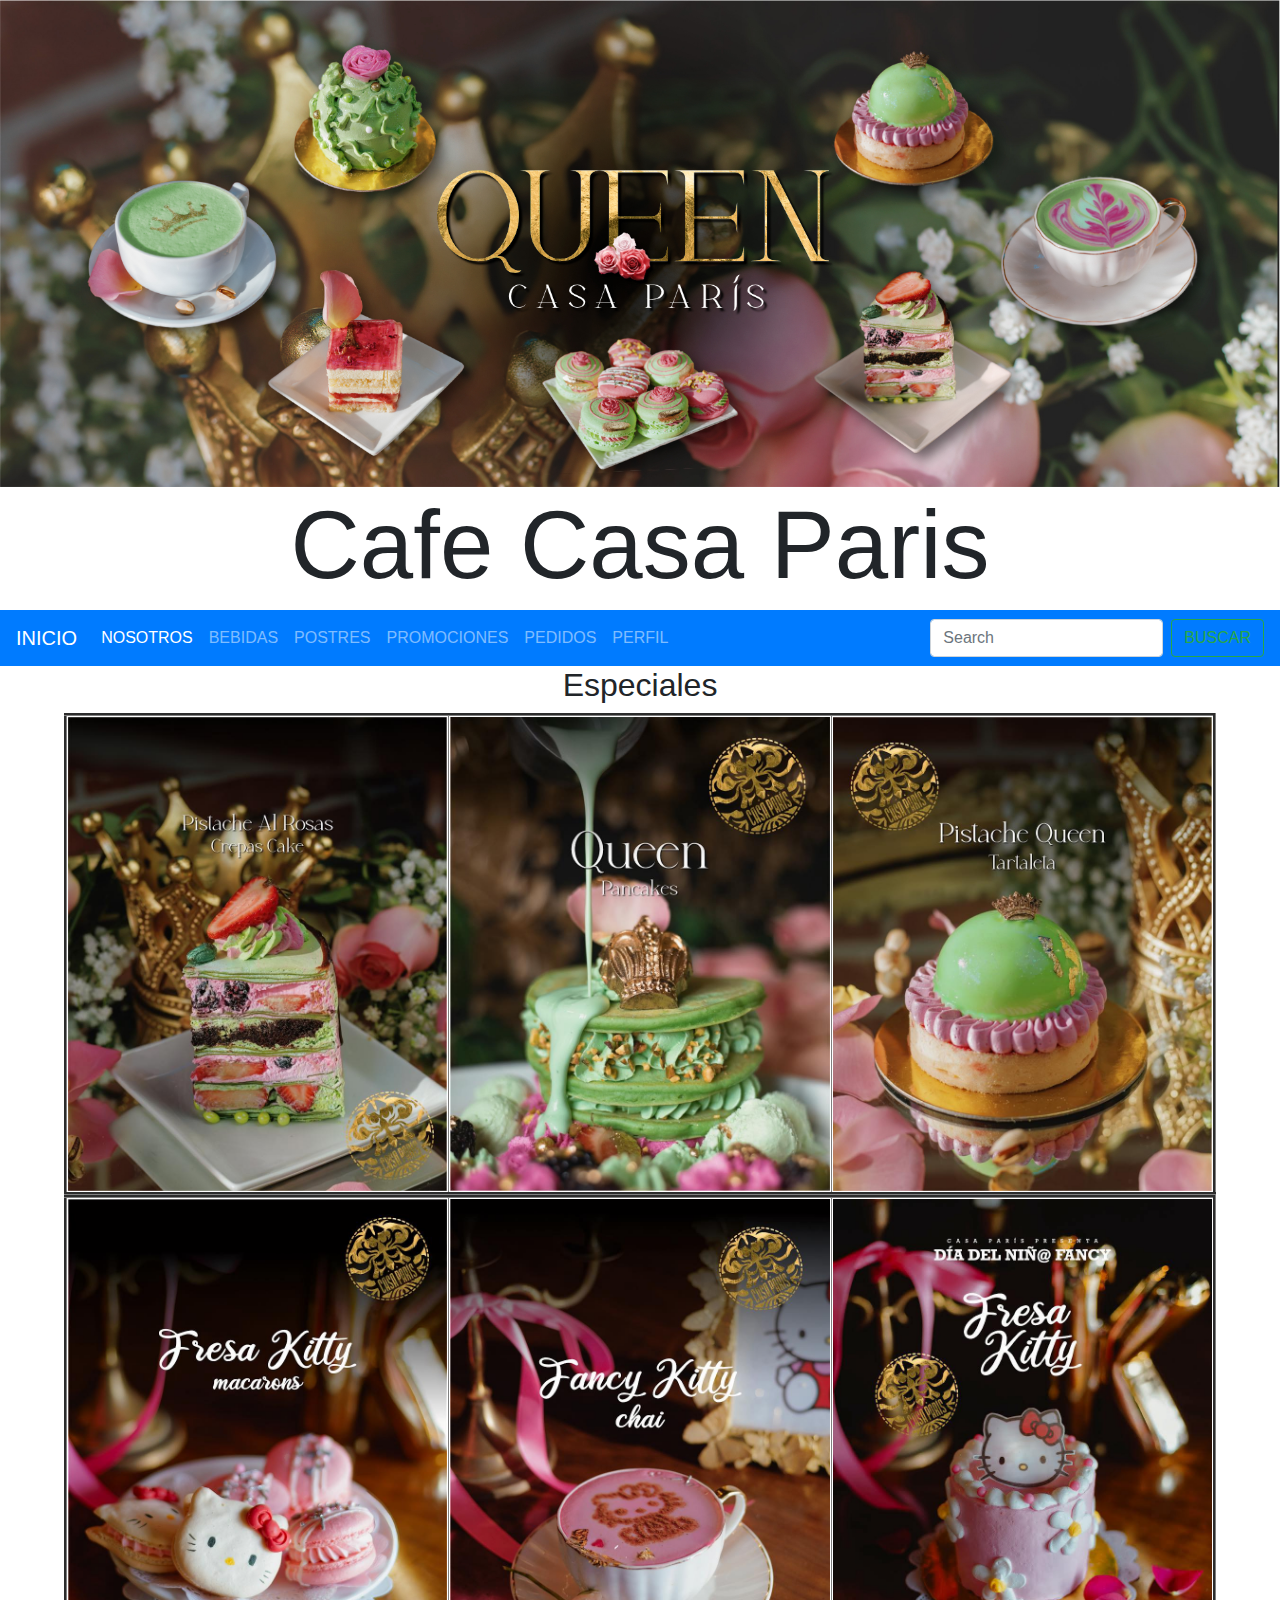
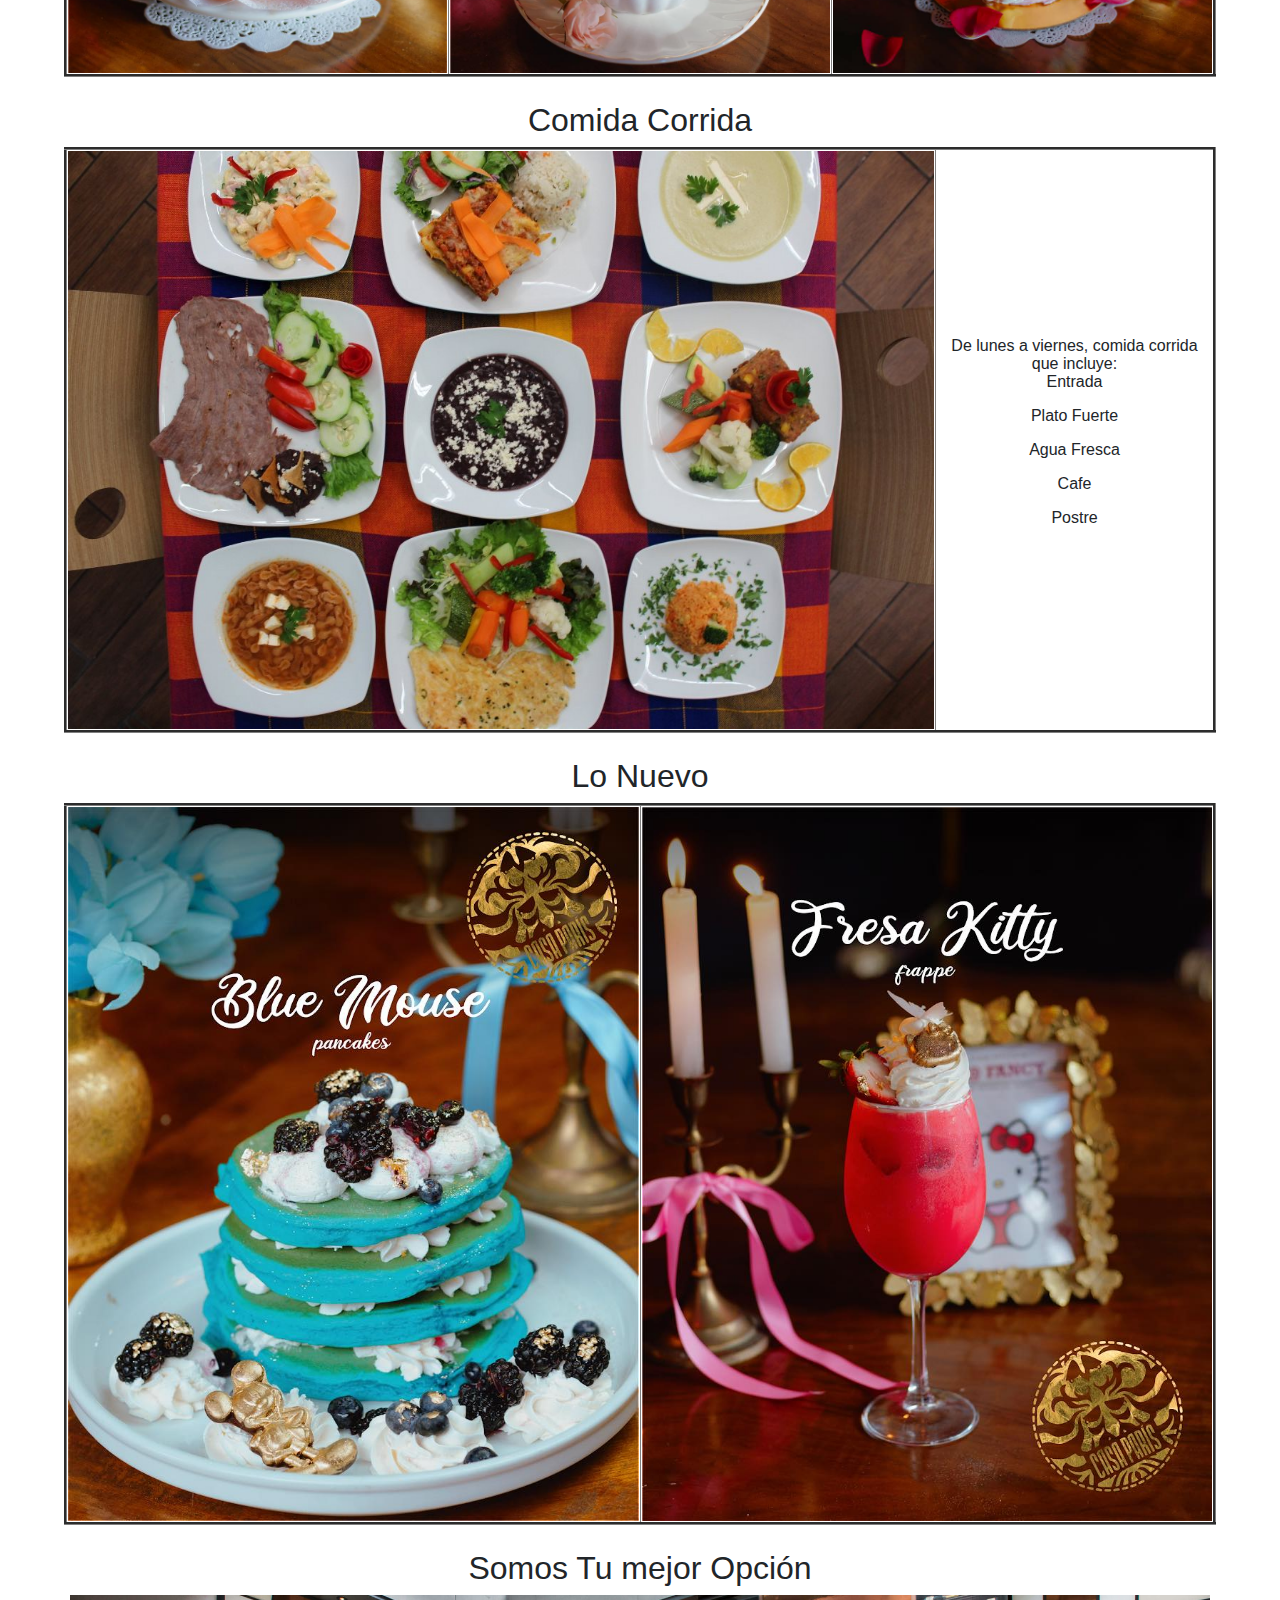
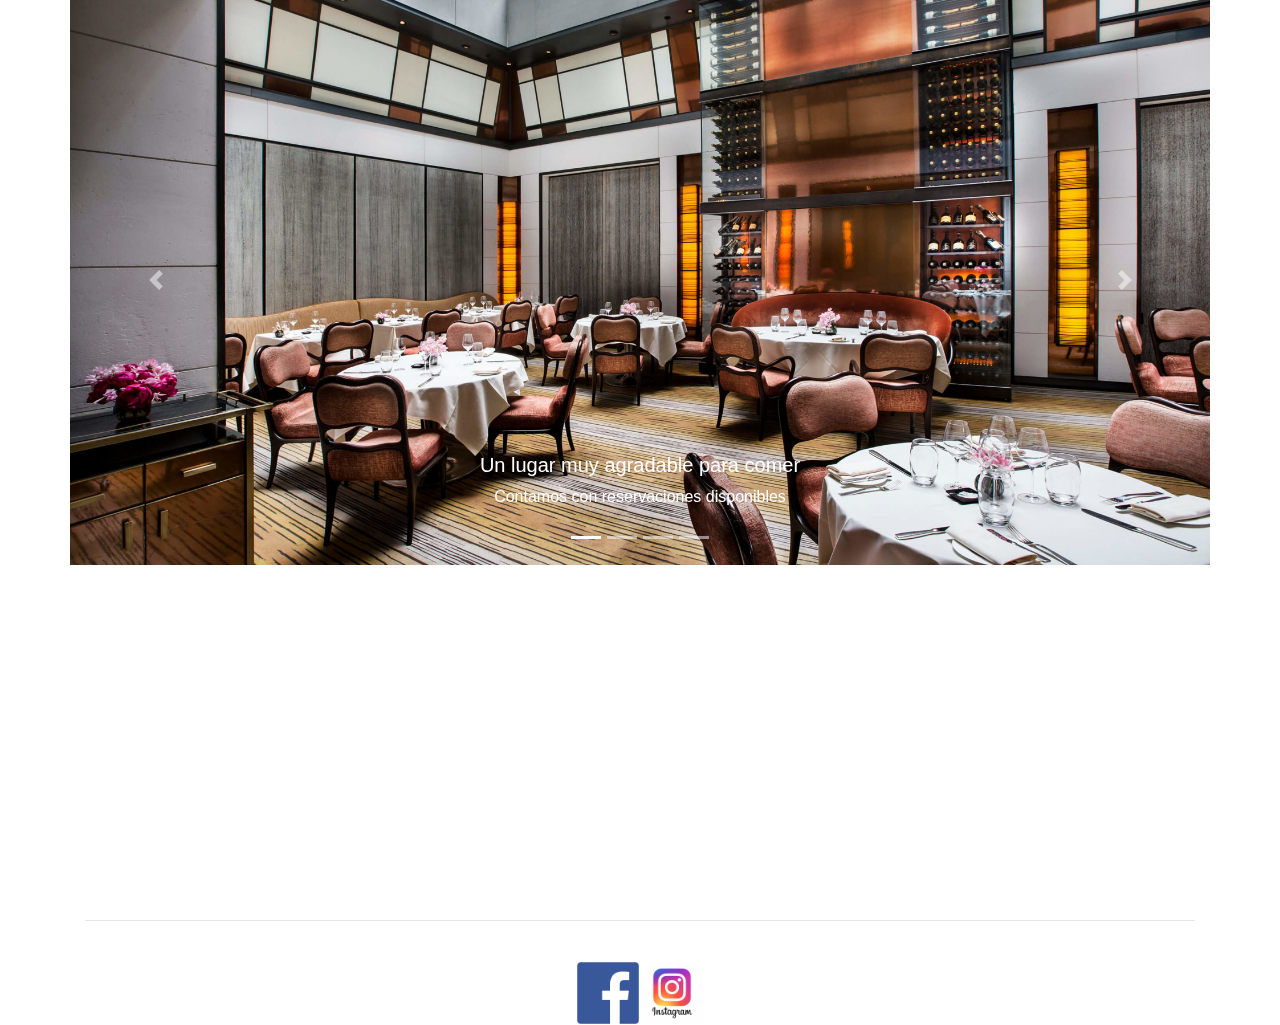
<file: index.html>
<html>
    <head>
        <title>PAGINA PRINCIPAL</title>
        <meta charset="UTF-8">
        <link rel="stylesheet" href="https://stackpath.bootstrapcdn.com/bootstrap/4.4.1/css/bootstrap.min.css" 
        integrity="sha384-Vkoo8x4CGsO3+Hhxv8T/Q5PaXtkKtu6ug5TOeNV6gBiFeWPGFN9MuhOf23Q9Ifjh" crossorigin="anonymous">
    </head>
    <body bgcolor="#f6ddcc" link="#000000" vlink="#000000" face="arial">
    <img src="imagenes/inicioportada.jpg" width="100%" aling="middle">
    <font size="100">
        <h1 align="center" style="font-size:200%">Cafe Casa Paris</h1>
      </font>
        <nav class="navbar navbar-expand-lg navbar-dark bg-primary">
            <a class="navbar-brand" href="index.html">INICIO</a>
            <button class="navbar-toggler" type="button" data-toggle="collapse" data-target="#navbarTogglerDemo02" aria-controls="navbarTogglerDemo02" aria-expanded="false" aria-label="Toggle navigation">
              <span class="navbar-toggler-icon"></span>
            </button>
          
            <div class="collapse navbar-collapse" id="navbarTogglerDemo02">
              <ul class="navbar-nav mr-auto mt-2 mt-lg-0">
                <li class="nav-item active">
                  <a class="nav-link" href="nosotros.html">NOSOTROS<span class="sr-only">(current)</span></a>
                </li>
                <li class="nav-item">
                  <a class="nav-link" href="bebidas.html">BEBIDAS</a>
                </li>
                <li class="nav-item">
                  <a class="nav-link" href="postres.html">POSTRES</a>
                </li>
                <li class="nav-item">
                    <a class="nav-link" href="promociones.html">PROMOCIONES</a>
                  </li>
                  <li class="nav-item">
                    <a class="nav-link" href="pedidos.html">PEDIDOS</a>
                  </li>
                  <li class="nav-item">
                    <a class="nav-link" href="perfil.html">PERFIL</a>
                  </li>
              </ul>
              <form class="form-inline my-2 my-lg-0">
                <input class="form-control mr-sm-2" type="search" placeholder="Search">
                <button class="btn btn-outline-success my-2 my-sm-0" type="submit">BUSCAR</button>
              </form>
            </div>
          </nav>
          <div class="contenedor">
            <header>

            </header>

            <main>
                <h2 align="center">
                    <font size="6">Especiales</h2></font>
                <table width=90% align=center border=3>
                        <tr align="center">
                            <td> <img src="imagenes/especiales1.jpg" width="100%"></td> 
                            <td> <img src="imagenes/especiales2.jpg"width="100%"></td>  
                            <td> <img src="imagenes/especiales3.jpg" width="100%"></td>
                        </table>
                    <table width=90% align=center border=3>
                            <tr align="center">
                                <td> <img src="imagenes/favoritosdelfin1.jpg" width="100%"></td> 
                                <td> <img src="imagenes/favoritosdelfin2.jpg"width="100%"></td>  
                                <td> <img src="imagenes/favoritosdelfin3.jpg" width="100%"></td>
                            </table>
                            <br>
                  <h2 align="center">Comida Corrida</h2>
                  <table width=90% align=center border=3>
                          <tr align="center">
                              <td><img src="imagenes/elgran.jpeg" width="100%"></td>
                              <td>De lunes a viernes, comida corrida que incluye:
                                      <P>Entrada</P>
                                      <P>Plato Fuerte</P>
                                      <P>Agua Fresca</P>
                                      <P>Cafe</P>
                                      <P>Postre</P>
                              </td>
                          </tr>
                   </table>
                   <br>
                   <h2 align="center">
                      <font size="6">Lo Nuevo</h2></font>
                  <table width=90% align=center border=3>
                          <tr align="center">
                              <td> <img src="imagenes/lonuevo2.jpg"width="100%"></td>  
                              <td> <img src="imagenes/lonuevo4.jpg" width="100%"></td>
                          </table>       
        </table><br>
                
                <h2 align="center">Somos Tu mejor Opci&oacute;n</h2>
                                 <div class="container">
                                    <div class="row">
                                    <div id="carouselExampleCaptions" class="carousel slide" data-ride="carousel">
                                    <ol class="carousel-indicators">
                                      <li data-target="#carouselExampleCaptions" data-slide-to="0" class="active"></li>
                                      <li data-target="#carouselExampleCaptions" data-slide-to="1"></li>
                                      <li data-target="#carouselExampleCaptions" data-slide-to="2"></li>
                                      <li data-target="#carouselExampleCaptions" data-slide-to="3"></li>
                                    </ol>
                                    <div class="carousel-inner">
                                      <div class="carousel-item active">
                                        <img src="imagenes/rueda.jpeg" class="d-block w-100" alt="...">
                                        <div class="carousel-caption d-none d-md-block">
                                          <h5>Un lugar muy agradable para comer</h5>
                                          <p>Contamos con reservaciones disponibles</p>
                                        </div>
                                      </div>
                                    
                                    <div class="carousel-item">
                                      <img src="imagenes/rueda4.jpeg" class="d-block w-100" alt="...">
                                      <div class="carousel-caption d-none d-md-block">
                                        <h5>Lo mejor en calidad y sabor</h5>
                                      </div>
                                    </div>
                                    <div class="carousel-item">
                                      <img src="imagenes/rueda8.jpeg" class="d-block w-100" alt="...">
                                      <div class="carousel-caption d-none d-md-block">
                                        <h5>Frappuccino Ristretto</h5>
                                        <p>
                                          <li> MD $65</li>
                                          <li>GD $70</li>
                                        </p>
                                      </div>
                                    </div>
                                    <div class="carousel-item">
                                      <img src="imagenes/rueda9.jpeg" class="d-block w-100" alt="...">
                                      <div class="carousel-caption d-none d-md-block">
                                        <h5>JUGOS NATURALES</h5>
                                        <p> $45</p>
                                      </div>
                                    </div>
                                    </div>
                                    <a class="carousel-control-prev" href="#carouselExampleCaptions" role="button" data-slide="prev">
                                      <span class="carousel-control-prev-icon" aria-hidden="true"></span>
                                      <span class="sr-only">Previous</span>
                                    </a>
                                    <a class="carousel-control-next" href="#carouselExampleCaptions" role="button" data-slide="next">
                                      <span class="carousel-control-next-icon" aria-hidden="true"></span>
                                      <span class="sr-only">Next</span>
                                    </a>
                                  </div>
                                  </div>
                                </center>  
                    </table>
                    <br>
                    <center>
                      <iframe width="560" height="315" src="https://www.youtube.com/embed/fguG2eYT7wg?si=iHv_X5ZSbyW3xafj" title="YouTube video player" frameborder="0" allow="accelerometer; autoplay; clipboard-write; encrypted-media; gyroscope; picture-in-picture; web-share" allowfullscreen></iframe>
                      <br><hr>
                      </main>
                    <br>
                  <table width=10% align=center border=0> 
                <tr>
                <td><a href="https://www.facebook.com/cafefinocasaparis?ref=embed_page"><img src="imagenes/facebook2.png" width="100%"></a></td>
                <td><a href="https://www.instagram.com/cafecasaparis/?utm_source=ig_embed&ig_rid=aa093fb4-70b0-421b-9b59-a746926a2479"><img src="imagenes/instagram2.png" width="100%"></a></td>
                </tr>
                </table> 
                <script src="https://code.jquery.com/jquery-3.4.1.slim.min.js" integrity="sha384-J6qa4849blE2+poT4WnyKhv5vZF5SrPo0iEjwBvKU7imGFAV0wwj1yYfoRSJoZ+n" crossorigin="anonymous"></script>
                <script src="https://cdn.jsdelivr.net/npm/popper.js@1.16.0/dist/umd/popper.min.js" integrity="sha384-Q6E9RHvbIyZFJoft+2mJbHaEWldlvI9IOYy5n3zV9zzTtmI3UksdQRVvoxMfooAo" crossorigin="anonymous"></script>
                <script src="https://stackpath.bootstrapcdn.com/bootstrap/4.4.1/js/bootstrap.min.js" integrity="sha384-wfSDF2E50Y2D1uUdj0O3uMBJnjuUD4Ih7YwaYd1iqfktj0Uod8GCExl3Og8ifwB6" crossorigin="anonymous"></script>
                </body> 
                </html>
</file>
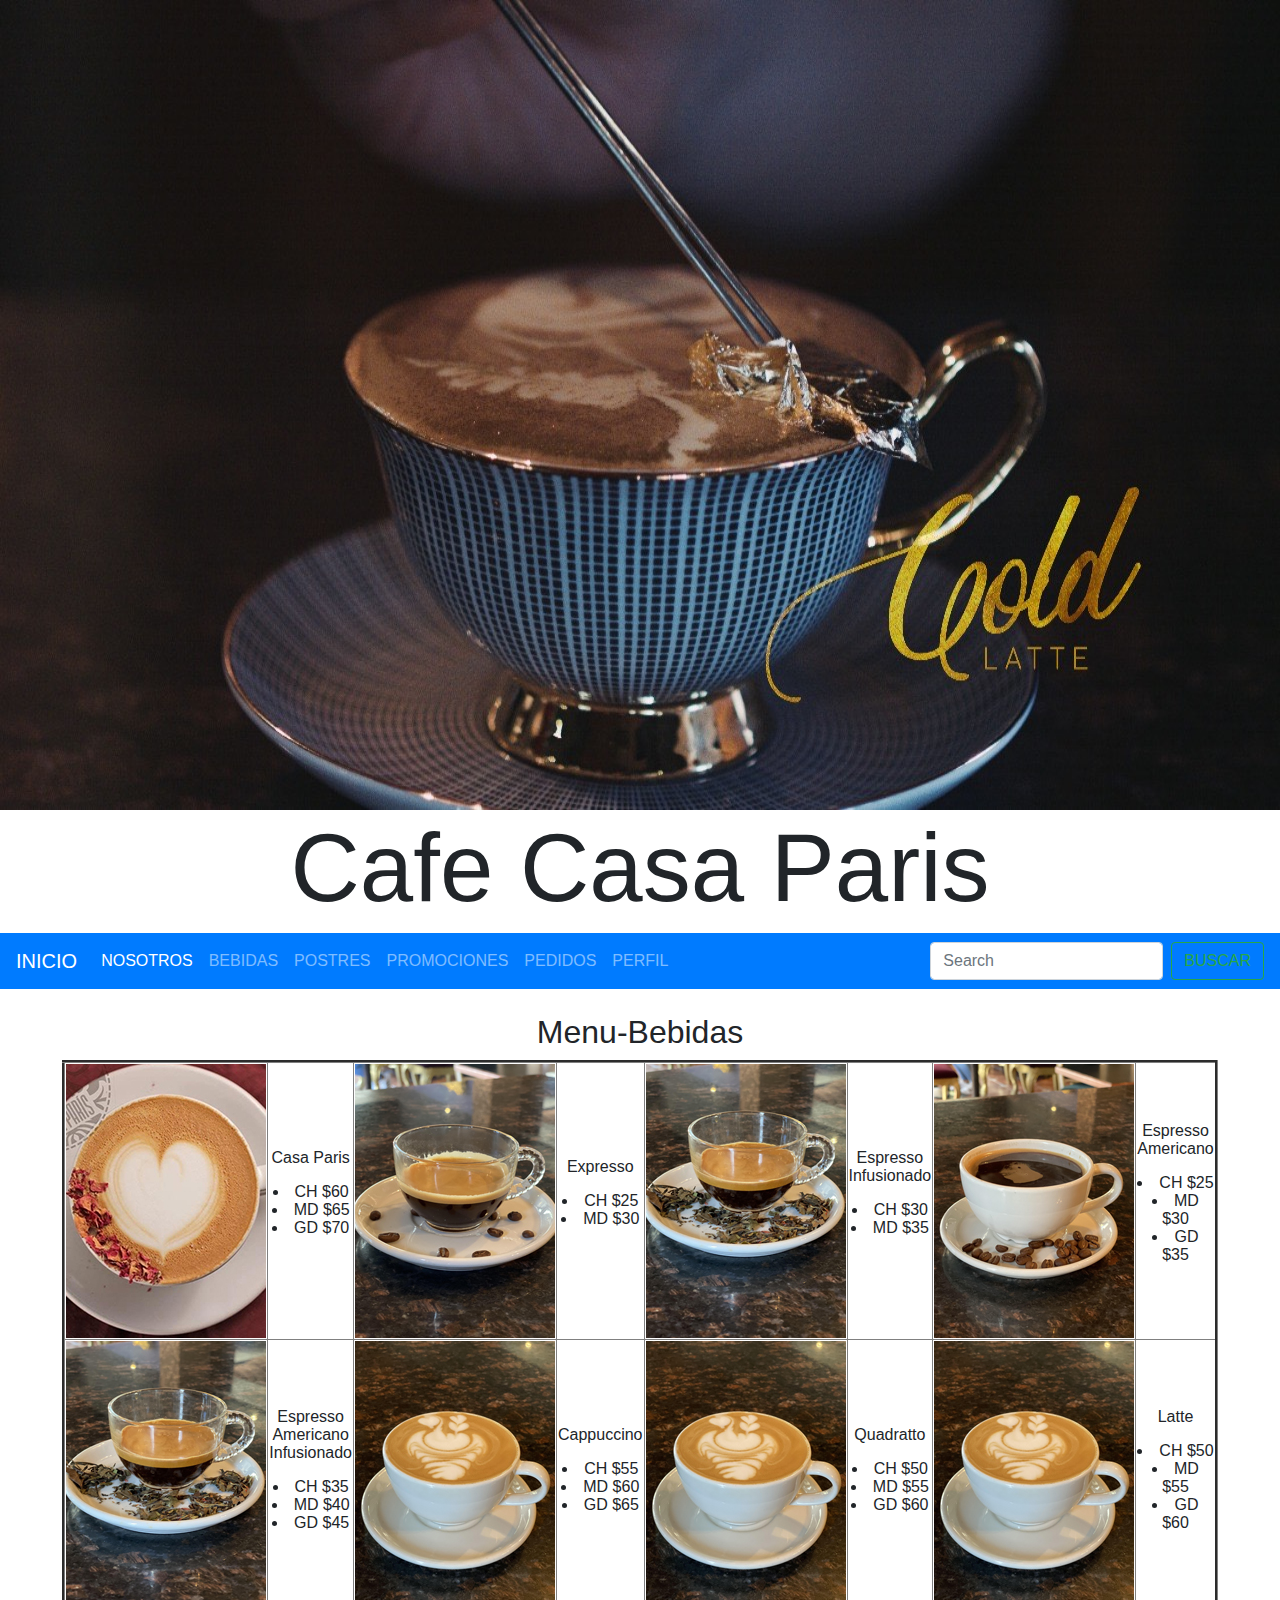
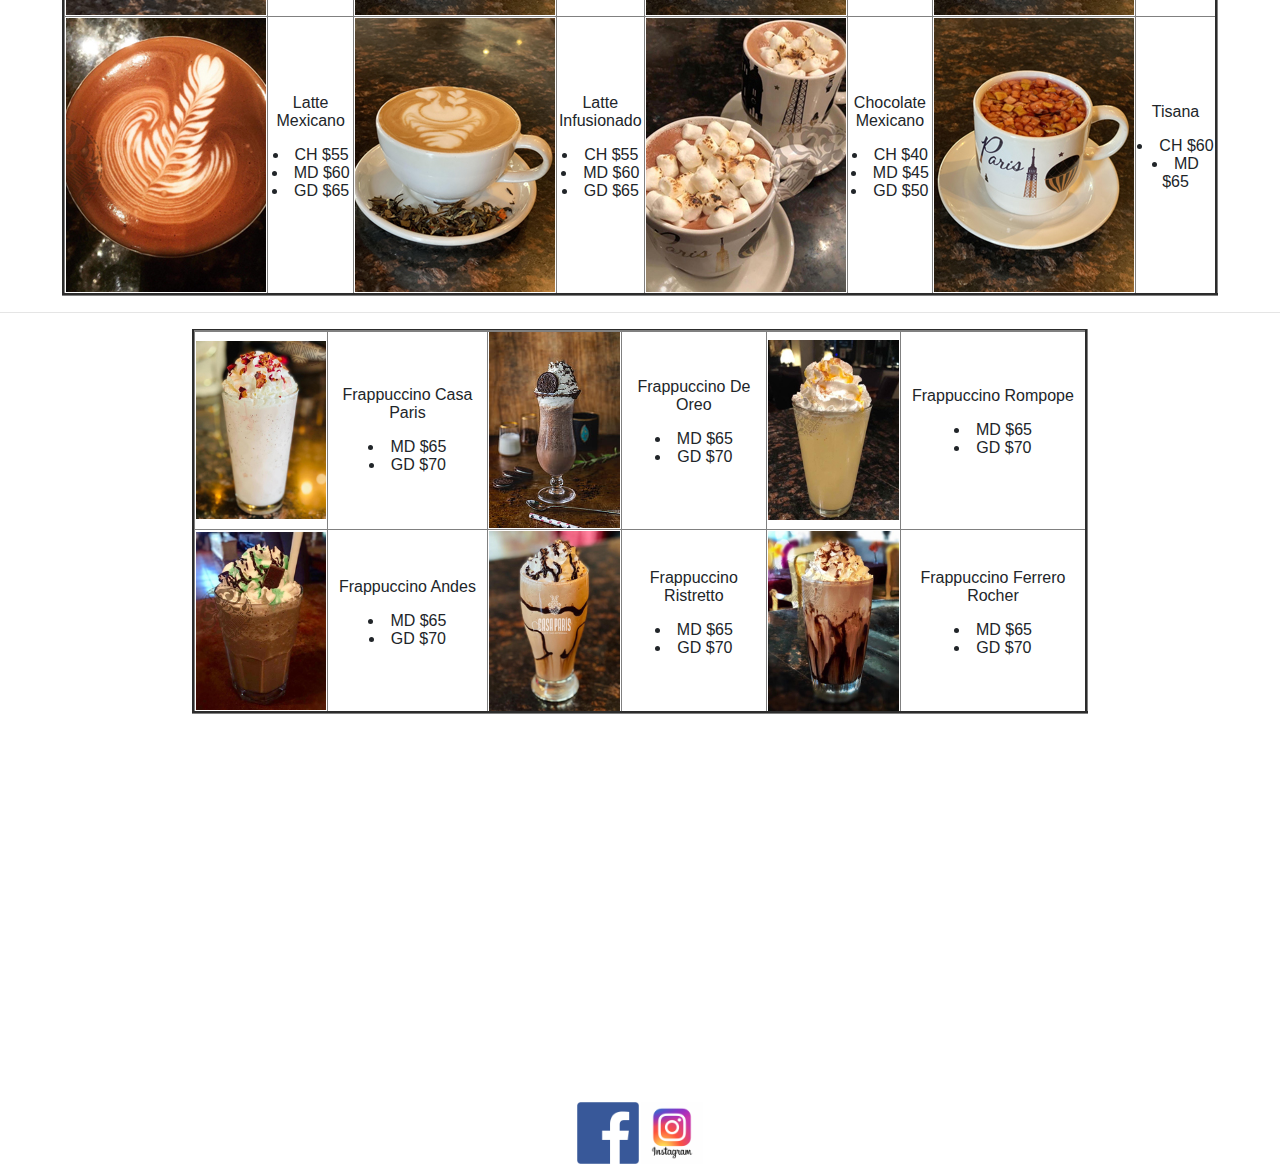
<file: bebidas.html>
<html>
    <head>
        <title>Bebidas</title>
        <meta charset=¨UTF-8¨>
        <link rel="stylesheet" href="https://stackpath.bootstrapcdn.com/bootstrap/4.4.1/css/bootstrap.min.css" 
        integrity="sha384-Vkoo8x4CGsO3+Hhxv8T/Q5PaXtkKtu6ug5TOeNV6gBiFeWPGFN9MuhOf23Q9Ifjh" crossorigin="anonymous">
    </head>
    <body bgcolor="#f6ddcc" link="#000000" vlink="#000000" face="arial">
        <img src="imagenes/portadabebidasnew2.jpg" width="100%" height="90%" aling="center">
        <font size="100">
            <h1 align="center" style="font-size:200%">Cafe Casa Paris</h1>
          </font>
        <nav class="navbar navbar-expand-lg navbar-dark bg-primary">
            <a class="navbar-brand" href="index.html">INICIO</a>
            <button class="navbar-toggler" type="button" data-toggle="collapse" data-target="#navbarTogglerDemo02" aria-controls="navbarTogglerDemo02" aria-expanded="false" aria-label="Toggle navigation">
              <span class="navbar-toggler-icon"></span>
            </button>
          
            <div class="collapse navbar-collapse" id="navbarTogglerDemo02">
              <ul class="navbar-nav mr-auto mt-2 mt-lg-0">
                <li class="nav-item active">
                  <a class="nav-link" href="nosotros.html">NOSOTROS<span class="sr-only">(current)</span></a>
                </li>
                <li class="nav-item">
                  <a class="nav-link" href="bebidas.html">BEBIDAS</a>
                </li>
                <li class="nav-item">
                  <a class="nav-link" href="postres.html">POSTRES</a>
                </li>
                <li class="nav-item">
                    <a class="nav-link" href="promociones.html">PROMOCIONES</a>
                  </li>
                  <li class="nav-item">
                    <a class="nav-link" href="pedidos.html">PEDIDOS</a>
                  </li>
                  <li class="nav-item">
                    <a class="nav-link" href="perfil.html">PERFIL</a>
                  </li>
              </ul>
              <form class="form-inline my-2 my-lg-0">
                <input class="form-control mr-sm-2" type="search" placeholder="Search">
                <button class="btn btn-outline-success my-2 my-sm-0" type="submit">BUSCAR</button>
              </form>
            </div>
          </nav>
          <br>
        <h2 align="center">Menu-Bebidas</h2>
        <table width=70% align=center border=3>

            <tr align="center">
                <td width="10%"><img src="imagenes/casaparis.jpg" ="100%"></td>
                <td > Casa Paris
                    <p>
                        <li>CH $60</li>
                        <li>MD $65</li>
                        <li>GD $70</li>                 
                    </p>
                </td>
                <td width="10%"><img src="imagenes/espresso.jpg" ="100%"></td>
                <td > Expresso
                    <p>
                        <li>CH $25</li>
                        <li>MD $30</li>          
                    </p>
                </td>
                <td  width="10%" ><img src="imagenes/espressoinfusionado.jpg" ="100%"></td>
                <td> Espresso Infusionado
                    <p>
                        <li>CH $30</li>
                        <li>MD $35</li>
                    </p>    
                </td>
                <td  width="10%"><img src="imagenes/espressoamericano (1).jpg" ="100%"></td>
            <td> Espresso Americano
                <p>
                    <li>CH $25</li>
                    <li>MD $30</li>
                    <li>GD $35</li>

                </p>
            </td>
        </tr>
        <tr align="center">

            <td  width="10%"><img src="imagenes/espressoinfusionado.jpg" ="100%"></td>
            <td> Espresso Americano Infusionado
                <p>
                    <li>CH $35</li>
                    <li>MD $40</li>
                    <li>GD $45</li>
                </p>
            </td>
            <td  width="10%"><img src="imagenes/cappuccino.jpg"="100%"></td>
            <td> Cappuccino
                <p>
                    <li>CH $55</li>
                    <li>MD $60</li>
                    <li>GD $65</li>
                </p>
            </td>
            <td width="10%"><img src="imagenes/quadratto.jpg" ="100%"></td>
            <td> Quadratto
                <p>
                    <li>CH $50</li>
                    <li>MD $55</li>
                    <li>GD $60</li>
                </p>
            </td>
            <td width="10%"><img src="imagenes/latte.jpg" ="100%"></td>
            <td> Latte
                <p>
                    <li>CH $50</li>
                    <li>MD $55</li>
                    <li>GD $60</li>
                </p>
            </td>
        </tr>
        <tr align="center">

            <td width="10%"><img src="imagenes/lattemexicano.jpg" ="100%"></td>
            <td> Latte Mexicano
                <p>
                    <li>CH $55</li>
                    <li>MD $60</li>
                    <li>GD $65</li>
                </p>
            </td>
            <td width="10%"><img src="imagenes/latteinfusionado.jpg" ="100%"></td>
            <td> Latte Infusionado
                <p>
                    <li>CH $55</li>
                    <li>MD $60</li>
                    <li>GD $65</li>
                </p>
            </td>
            <td width="10%"><img src="imagenes/chocolatemexicano.jpg" ="100%"></td>
            <td> Chocolate Mexicano
                <p>
                    <li>CH $40</li>
                    <li>MD $45</li>
                    <li>GD $50</li>
                </p>
            </td>
            <td width="10%"><img src="imagenes/tisana.jpg" ="100%"></td>
            <td> Tisana
                <p>
                    <li>CH $60</li>
                    <li>MD $65</li>
                </p>
            </td>
        </tr>
</table>
<hr>
<table width=70% align=center border=3>
    <tr>
    <tr align="center">
        <td  width="15%"><img src="imagenes/frappecasaparis.jpg" width="100%"></td>
        <td > Frappuccino Casa Paris
            <p>
                <li>MD $65</li>
                <li>GD $70</li>              
            </ul>
        </td>
        <td width="15%"><img src="imagenes/frappeoreo.jpg" width="100%"></td>
        <td> Frappuccino De Oreo
            <p>
                <li>MD $65</li>
                <li>GD $70</li>  
            </p>
        </td>
        <td width="15%"><img src="imagenes/frapperompope.jpg" width="100%"></td>
        <td> Frappuccino Rompope
            <p>
                <li>MD $65</li>
                <li>GD $70</li>  
            </p>    
        </td>
    </tr>
    <tr align="center">
        <td width="15%"><img src="imagenes/frappeandes.jpg" width="100%"></td>
    <td> Frappuccino Andes
        <p>
            <li>MD $65</li>
            <li>GD $70</li>  

        </p>
    </td>
    <td width="15%"><img src="imagenes/frapperistretto.jpg" width="100%"></td>
    <td> Frappuccino Ristretto
        <p>
            <li>MD $65</li>
            <li>GD $70</li>  
        </p>
    </td>
    <td width="15%"><img src="imagenes/frappeferrerorocher.jpg" width="100%"></td>
    <td> Frappuccino Ferrero Rocher
        <p>
            <li>MD $65</li>
            <li>GD $70</li>  
        </p>
    </td>
</tr>
<tr>
    </td>
</tr>
</table>
<br>
<br>
        
<center>
    <iframe width="560" height="315" src="https://www.youtube.com/embed/9Cr7ZvLuS_8?si=OWmj0zPL5yMDqLFT" 
    title="YouTube video player" frameborder="0" allow="accelerometer; 
    autoplay; clipboard-write; encrypted-media; gyroscope; 
    picture-in-picture; web-share" allowfullscreen></iframe>
    </center><br>
    </video>
    <table width=10% align=center border=0> 
    <tr>
    <td><a href="https://www.facebook.com/cafefinocasaparis?ref=embed_page"><img src="imagenes/facebook2.png" width="100%"></a></td>
    <td><a href="https://www.instagram.com/cafecasaparis/?utm_source=ig_embed&ig_rid=aa093fb4-70b0-421b-9b59-a746926a2479"><img src="imagenes/instagram2.png" width="100%"></a></td>
    </tr>
    </table> 
    <script src="https://code.jquery.com/jquery-3.4.1.slim.min.js" integrity="sha384-J6qa4849blE2+poT4WnyKhv5vZF5SrPo0iEjwBvKU7imGFAV0wwj1yYfoRSJoZ+n" crossorigin="anonymous"></script>
    <script src="https://cdn.jsdelivr.net/npm/popper.js@1.16.0/dist/umd/popper.min.js" integrity="sha384-Q6E9RHvbIyZFJoft+2mJbHaEWldlvI9IOYy5n3zV9zzTtmI3UksdQRVvoxMfooAo" crossorigin="anonymous"></script>
     <script src="https://stackpath.bootstrapcdn.com/bootstrap/4.4.1/js/bootstrap.min.js" integrity="sha384-wfSDF2E50Y2D1uUdj0O3uMBJnjuUD4Ih7YwaYd1iqfktj0Uod8GCExl3Og8ifwB6" crossorigin="anonymous"></script>
    </body> 
    </html>
</file>
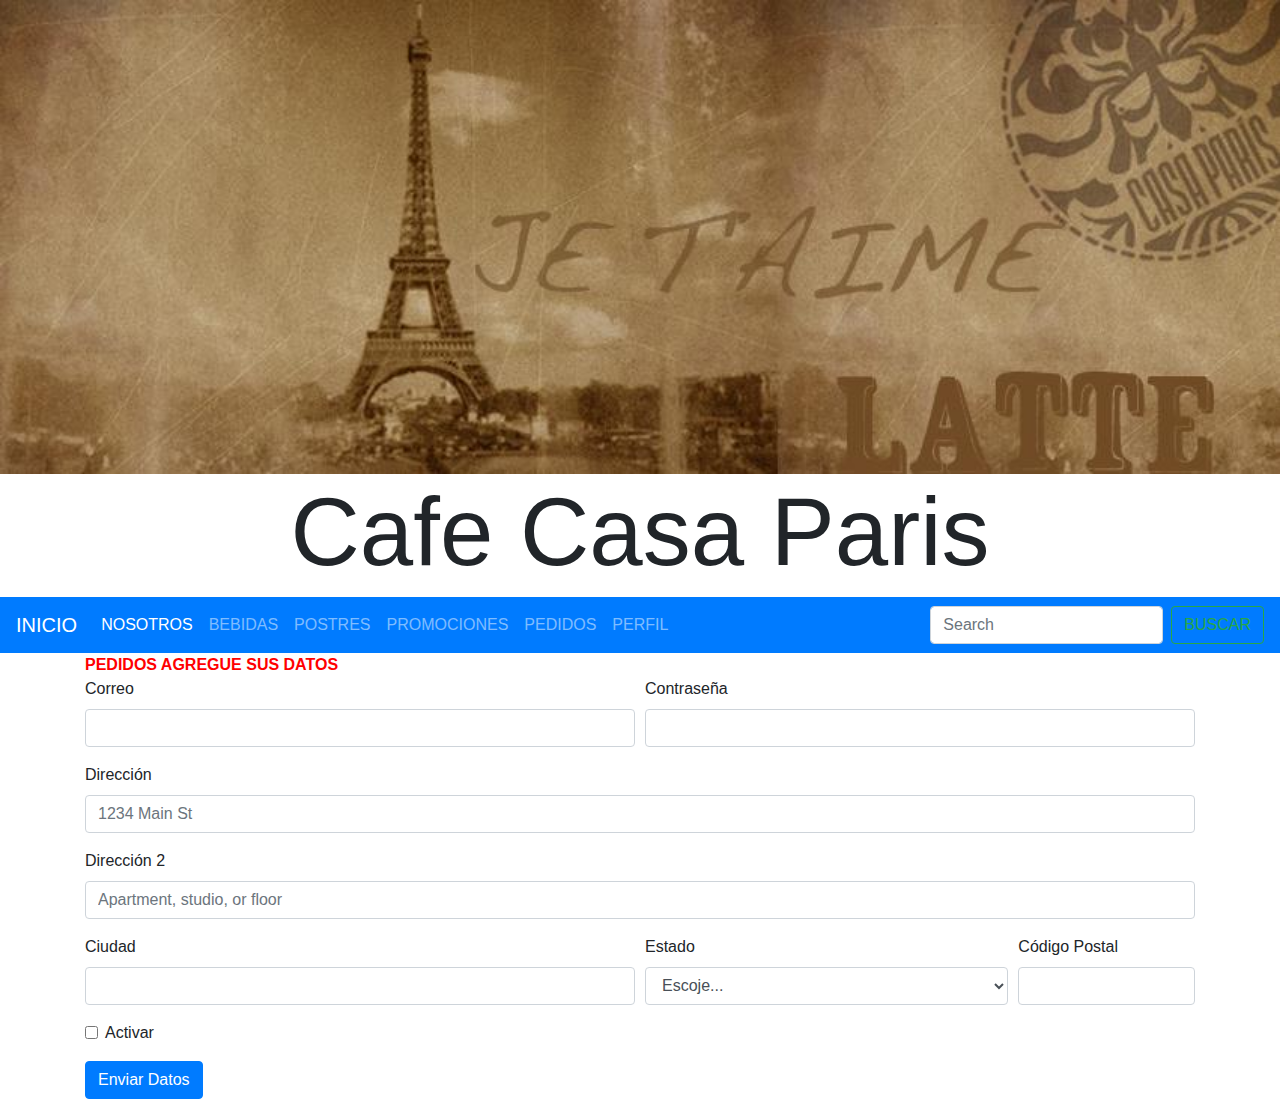
<file: pedidos.html>
<html>
    <head>
        <title>PAGINA PRINCIPAL</title>
        <meta charset="UTF-8">
        <link rel="stylesheet" href="https://stackpath.bootstrapcdn.com/bootstrap/4.4.1/css/bootstrap.min.css" 
        integrity="sha384-Vkoo8x4CGsO3+Hhxv8T/Q5PaXtkKtu6ug5TOeNV6gBiFeWPGFN9MuhOf23Q9Ifjh" crossorigin="anonymous">
    </head>
    <body bgcolor="#f6ddcc" link="#000000" vlink="#000000" face="arial">
        <img src="imagenes/nosotrosportada3.jpg" width="100%" aling="MIDDLE">
        <font size="100">
          <h1 align="center" style="font-size:200%">Cafe Casa Paris</h1>
        </font>
        <nav class="navbar navbar-expand-lg navbar-dark bg-primary">
            <a class="navbar-brand" href="index.html">INICIO</a>
            <button class="navbar-toggler" type="button" data-toggle="collapse" data-target="#navbarTogglerDemo02" aria-controls="navbarTogglerDemo02" aria-expanded="false" aria-label="Toggle navigation">
              <span class="navbar-toggler-icon"></span>
            </button>
          
            <div class="collapse navbar-collapse" id="navbarTogglerDemo02">
              <ul class="navbar-nav mr-auto mt-2 mt-lg-0">
                <li class="nav-item active">
                  <a class="nav-link" href="nosotros.html">NOSOTROS<span class="sr-only">(current)</span></a>
                </li>
                <li class="nav-item">
                  <a class="nav-link" href="bebidas.html">BEBIDAS</a>
                </li>
                <li class="nav-item">
                  <a class="nav-link" href="postres.html">POSTRES</a>
                </li>
                <li class="nav-item">
                    <a class="nav-link" href="promociones.html">PROMOCIONES</a>
                  </li>
                  <li class="nav-item">
                    <a class="nav-link" href="pedidos.html">PEDIDOS</a>
                  </li>
                  <li class="nav-item">
                    <a class="nav-link" href="perfil.html">PERFIL</a>
                  </li>
              </ul>
              <form class="form-inline my-2 my-lg-0">
                <input class="form-control mr-sm-2" type="search" placeholder="Search">
                <button class="btn btn-outline-success my-2 my-sm-0" type="submit">BUSCAR</button>
              </form>
            </div>
          </nav>
<div class="container">
  <div class="row">
    <div class="col">
    <font zise="10" color="red"><b>PEDIDOS AGREGUE SUS DATOS</b></font>
<form>
  <div class="form-row">
    <div class="form-group col-md-6">
      <label for="inputEmail4">Correo</label>
      <input type="email" class="form-control" id="inputEmail4">
    </div>
    <div class="form-group col-md-6">
      <label for="inputPassword4">Contrase&ntilde;a</label>
      <input type="password" class="form-control" id="inputPassword4">
    </div>
  </div>
  <div class="form-group">
    <label for="inputAddress">Direcci&oacute;n</label>
    <input type="text" class="form-control" id="inputAddress" placeholder="1234 Main St">
  </div>
  <div class="form-group">
    <label for="inputAddress2">Direcci&oacute;n 2</label>
    <input type="text" class="form-control" id="inputAddress2" placeholder="Apartment, studio, or floor">
  </div>
  <div class="form-row">
    <div class="form-group col-md-6">
      <label for="inputCity">Ciudad</label>
      <input type="text" class="form-control" id="inputCity">
    </div>
    <div class="form-group col-md-4">
      <label for="inputState">Estado</label>
      <select id="inputState" class="form-control">
        <option selected>Escoje...</option>
        <option>...</option>
      </select>
    </div>
    <div class="form-group col-md-2">
      <label for="inputZip">C&oacute;digo Postal</label>
      <input type="text" class="form-control" id="inputZip">
    </div>
  </div>
  <div class="form-group">
    <div class="form-check">
      <input class="form-check-input" type="checkbox" id="gridCheck">
      <label class="form-check-label" for="gridCheck">
        Activar
      </label>
    </div>
  </div>
  <button type="submit" class="btn btn-primary">Enviar Datos</button>
</form>
 </div>
</div>
</div>
</file>
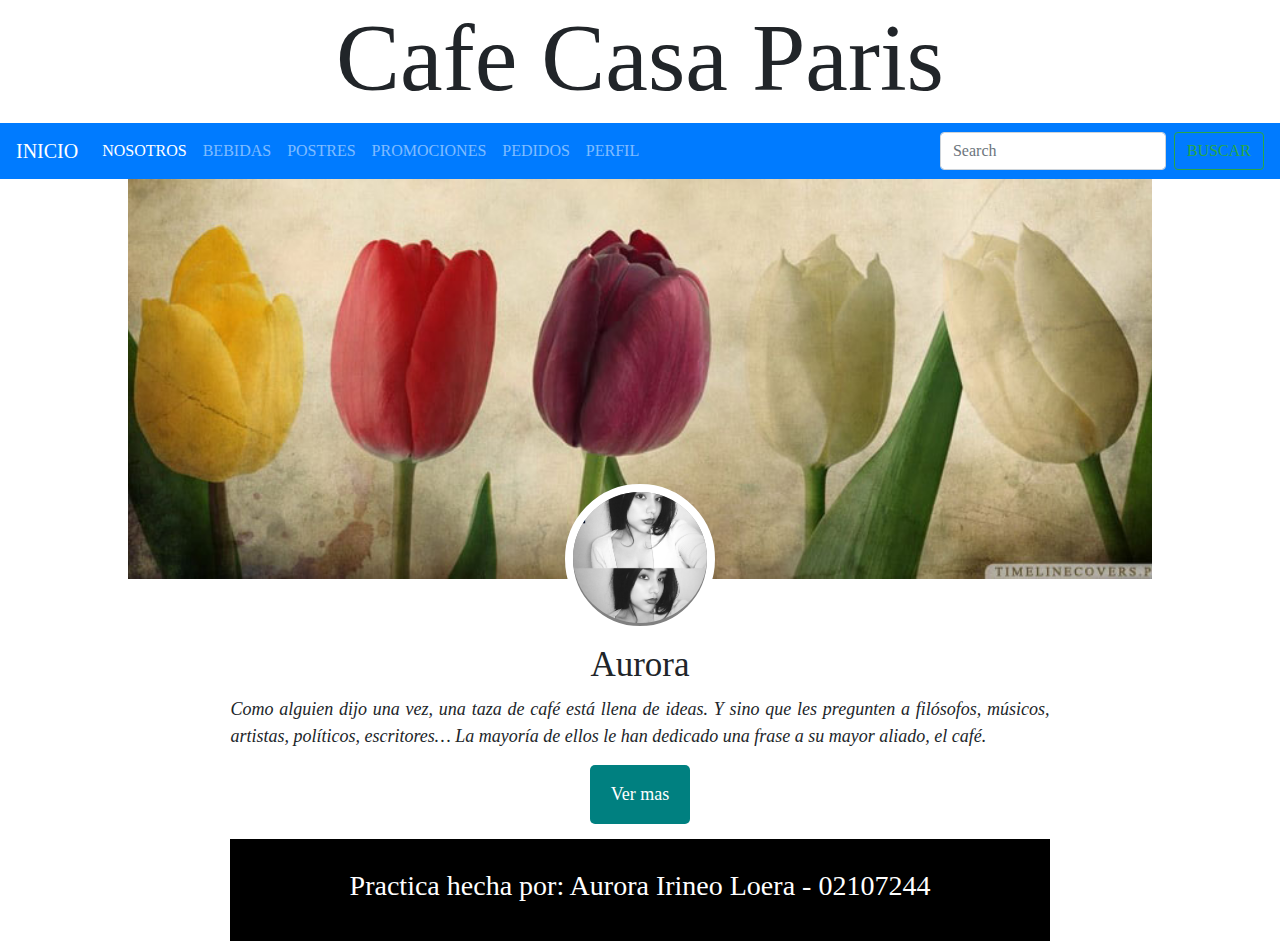
<file: perfil.html>
<html>
    <head>
        <title>PAGINA PRINCIPAL</title>
        <meta charset="UTF-8">
        <link rel="stylesheet" href="https://stackpath.bootstrapcdn.com/bootstrap/4.4.1/css/bootstrap.min.css" 
        integrity="sha384-Vkoo8x4CGsO3+Hhxv8T/Q5PaXtkKtu6ug5TOeNV6gBiFeWPGFN9MuhOf23Q9Ifjh" crossorigin="anonymous">
        <link rel="stylesheet" href="css/boton.css">
    </head>
    <body bgcolor="#f6ddcc" link="#000000" vlink="#000000" face="arial">
      <font size="100">
        <h1 align="center" style="font-size:200%">Cafe Casa Paris</h1>
      </font>
        <nav class="navbar navbar-expand-lg navbar-dark bg-primary">
            <a class="navbar-brand" href="index.html">INICIO</a>
            <button class="navbar-toggler" type="button" data-toggle="collapse" data-target="#navbarTogglerDemo02" aria-controls="navbarTogglerDemo02" aria-expanded="false" aria-label="Toggle navigation">
              <span class="navbar-toggler-icon"></span>
            </button>
          
            <div class="collapse navbar-collapse" id="navbarTogglerDemo02">
              <ul class="navbar-nav mr-auto mt-2 mt-lg-0">
                <li class="nav-item active">
                  <a class="nav-link" href="nosotros.html">NOSOTROS<span class="sr-only">(current)</span></a>
                </li>
                <li class="nav-item">
                  <a class="nav-link" href="bebidas.html">BEBIDAS</a>
                </li>
                <li class="nav-item">
                  <a class="nav-link" href="postres.html">POSTRES</a>
                </li>
                <li class="nav-item">
                    <a class="nav-link" href="promociones.html">PROMOCIONES</a>
                  </li>
                  <li class="nav-item">
                    <a class="nav-link" href="pedidos.html">PEDIDOS</a>
                  </li>
                  <li class="nav-item">
                    <a class="nav-link" href="perfil.html">PERFIL</a>
                  </li>
              </ul>
              <form class="form-inline my-2 my-lg-0">
                <input class="form-control mr-sm-2" type="search" placeholder="Search">
                <button class="btn btn-outline-success my-2 my-sm-0" type="submit">BUSCAR</button>
              </form>
            </div>
          </nav>
          <div class="contenedor">
            <header>

            </header>

            <main>
                <div class="perfil">
                    <img src="imagenes/perfil2.jpg" alt="">
                </div>
                <div class="texto contenedor">
                    <h2>Aurora</h2>
                    <p>Como alguien dijo una vez, una taza de café está llena de ideas.
                       Y sino que les pregunten a filósofos, músicos, artistas, 
                       políticos, escritores… La mayoría de ellos le han dedicado una
                        frase a su mayor aliado, el café.</p>


                     <div class="boton">
                        <a href="nosotros.html" class="btn">Ver mas</a>
                    </div>
                    <footer>
                      <h3>Practica hecha por: Aurora Irineo Loera - 02107244</h3>
                  </footer>
                </div>
</file>
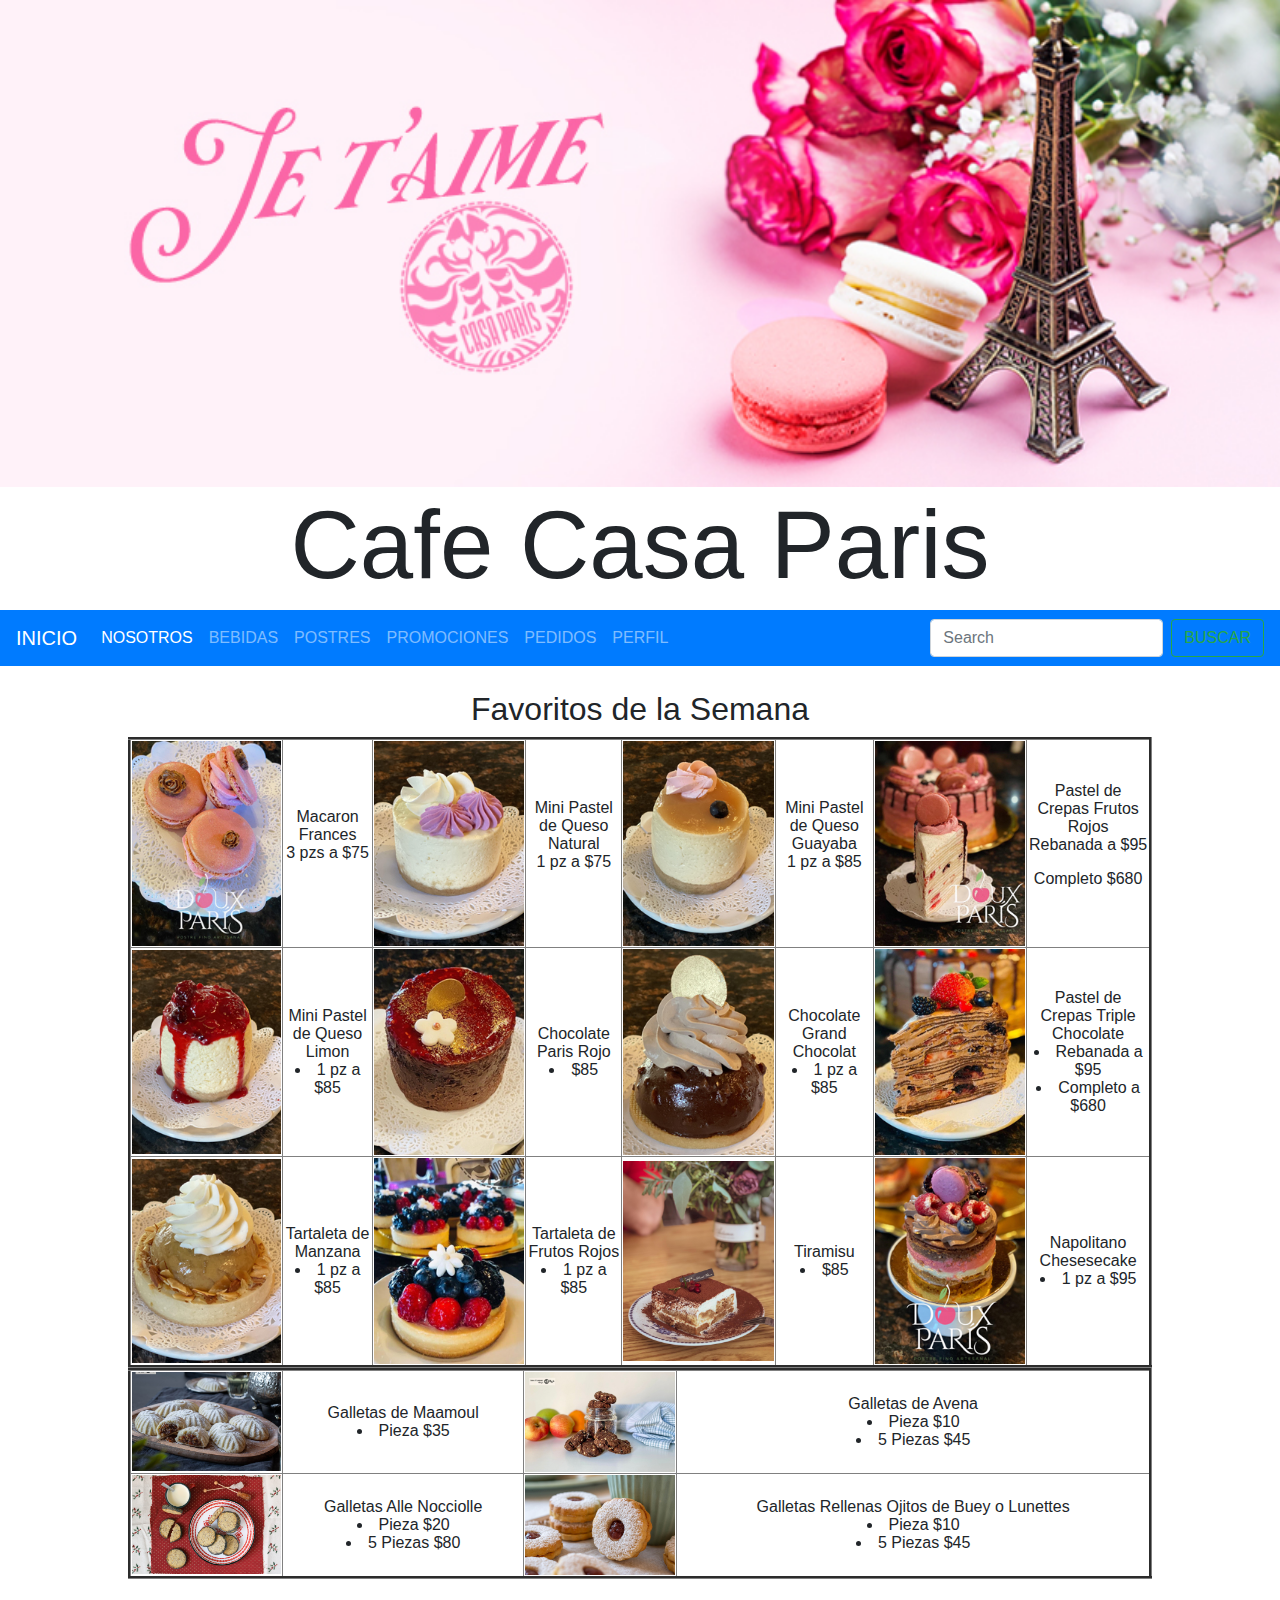
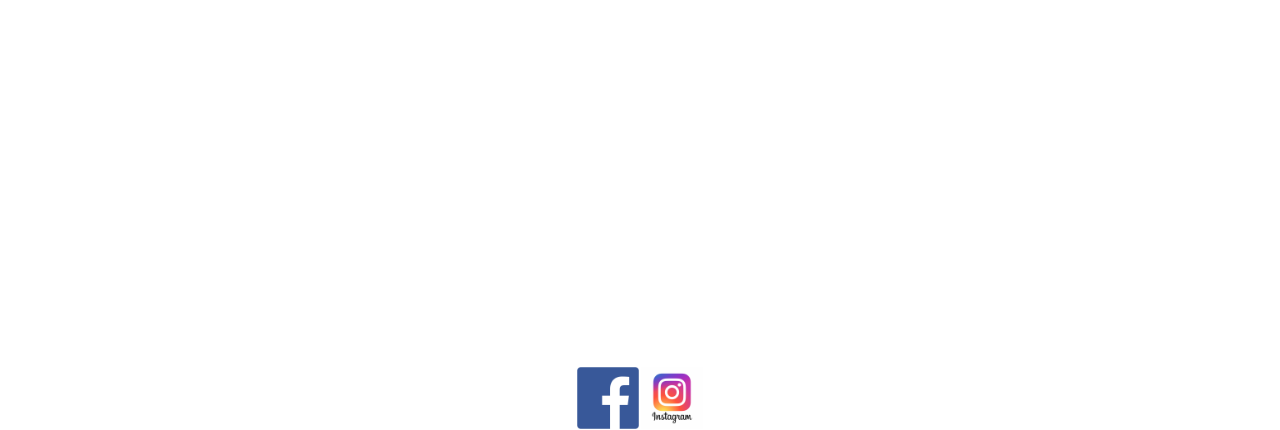
<file: postres.html>
<html>
    <head>
        <title>Postres</title>
        <meta charset="UTF-8">
        <link rel="stylesheet" href="https://stackpath.bootstrapcdn.com/bootstrap/4.4.1/css/bootstrap.min.css" 
        integrity="sha384-Vkoo8x4CGsO3+Hhxv8T/Q5PaXtkKtu6ug5TOeNV6gBiFeWPGFN9MuhOf23Q9Ifjh" crossorigin="anonymous">
    </head>
    <body bgcolor="#f6ddcc" link="#000000" vlink="#000000" face="arial">
        <img src="imagenes/portadapostresnew.jpg" width="100%" aling="MIDDLE">
        <font size="100">
                <h1 align="center" style="font-size:200%">Cafe Casa Paris</h1>
              </font>
        <nav class="navbar navbar-expand-lg navbar-dark bg-primary">
                <a class="navbar-brand" href="index.html">INICIO</a>
                <button class="navbar-toggler" type="button" data-toggle="collapse" data-target="#navbarTogglerDemo02" aria-controls="navbarTogglerDemo02" aria-expanded="false" aria-label="Toggle navigation">
                  <span class="navbar-toggler-icon"></span>
                </button>
              
                <div class="collapse navbar-collapse" id="navbarTogglerDemo02">
                  <ul class="navbar-nav mr-auto mt-2 mt-lg-0">
                    <li class="nav-item active">
                      <a class="nav-link" href="nosotros.html">NOSOTROS<span class="sr-only">(current)</span></a>
                    </li>
                    <li class="nav-item">
                      <a class="nav-link" href="bebidas.html">BEBIDAS</a>
                    </li>
                    <li class="nav-item">
                      <a class="nav-link" href="postres.html">POSTRES</a>
                    </li>
                    <li class="nav-item">
                        <a class="nav-link" href="promociones.html">PROMOCIONES</a>
                      </li>
                      <li class="nav-item">
                        <a class="nav-link" href="pedidos.html">PEDIDOS</a>
                      </li>
                      <li class="nav-item">
                        <a class="nav-link" href="perfil.html">PERFIL</a>
                      </li>
                  </ul>
                  <form class="form-inline my-2 my-lg-0">
                    <input class="form-control mr-sm-2" type="search" placeholder="Search">
                    <button class="btn btn-outline-success my-2 my-sm-0" type="submit">BUSCAR</button>
                  </form>
                </div>
              </nav>
              <br>
        <h2 align="center">Favoritos de la Semana</h2>
       
        <table width=80% align=center border=3>
                <tr align="center">
                        <td width=15%><img src="imagenes/macaronfrances.jpg" width="100%"></td>
                    <td > Macaron Frances
                        <P>3 pzs a $75</P>                
                    </td>
                    <td width=15%><img src="imagenes/cheesecakenatural3.jpg" width="100%"></td>
                <td > Mini Pastel de Queso Natural 
                        <P>1 pz a $75</P>               
                </td>
                <td width=15%><img src="imagenes/cheesecakeguayaba.jpg" width="100%"></td>
                <td> Mini Pastel de Queso Guayaba
                       <P>1 pz a $85</P>
                </td>
                <td width=15%><img src="imagenes/pastelcrepasfrutosrojos.jpg" width="100%"></td>
                <td> Pastel de Crepas Frutos Rojos
                        <P>Rebanada a $95</P>
                        <P>Completo $680</P>
                </td>
            </tr>
            <tr align="center">
                <td width=15%><img src="imagenes/cheesecakelimon.jpg" width="100%"></td>
            <td> Mini Pastel de Queso Limon
                    <li>1 pz a $85</li> 
            </td>
            <td width=15%><img src="imagenes/chocolateparisrojo.jpg" width="100%"></td>
            <td> Chocolate Paris Rojo
                    <li>$85</li>
            </td>
            <td width=15%><img src="imagenes/chocolategrandchocolat.jpg" width="100%"></td>
            <td> Chocolate Grand Chocolat
                    <li>1 pz a $85</li>
            </td>
            <td width=15%><img src="imagenes/pastelcrepaschocolate.jpg" width="100%"></td>
            <td> Pastel de Crepas Triple Chocolate
                    <li>Rebanada a $95</li>
                    <li>Completo a $680</li>
            </td>
        </tr>
        <tr align="center">
                <td width=15%><img src="imagenes/tartaletamanzana.jpg" width="100%"></td>
            <td> Tartaleta de Manzana
                    <li>1 pz a $85</li>
            </td>
            <td width=15%><img src="imagenes/tartaletafrutos.jpg" width="100%"></td>
            <td> Tartaleta de Frutos Rojos
                    <li>1 pz a $85</li>
            </td>
            <td width=15%><img src="imagenes/tiramisu.jpg" WIDTH="100%"></td>
            <td> Tiramisu
                    <li>$85</li>
            </td>
            <td width=15%><img src="imagenes/napolitanocheesecake.jpg" width="100%"></td>
            <td> Napolitano Chesesecake
                    <li>1 pz a $95</li>
            </td>
        </tr>
</table>
<table width=80% align=center border=3>
<tr align="center">
    <td width=15%><img src="imagenes/galletamaamoul.jpg" width="100%"></td>
    <td> Galletas de Maamoul
            <li>Pieza $35</li>
    </td>
    <td width=15%><img src="imagenes/galletaavena.jpg" width="100%"></td>
    <td> Galletas de Avena
            <li>Pieza $10</li>
            <li>5 Piezas $45</li>
    </td>
</tr>
<tr align="center">
    <td><img src="imagenes/galletasallenocciolle.jpg" width="100%"></td>
    <td> Galletas Alle Nocciolle
            <li>Pieza $20</li>
            <li>5 Piezas $80</li>
    </td>
    <td><img src="imagenes/galletasojotosdebuey.jpg" width="100%"></td>
    <td> Galletas Rellenas Ojitos de Buey o Lunettes
            <li>Pieza $10</li>
            <li>5 Piezas $45</li>
    </td>
</tr>
</table>
<br><br>
<center>
    <iframe width="560" height="315" src="https://www.youtube.com/embed/eNdancmMBpU?si=N95O3jrBlM7l5_KX" title="YouTube video player" frameborder="0" allow="accelerometer; autoplay; clipboard-write; encrypted-media; gyroscope; picture-in-picture; web-share" allowfullscreen></iframe>
    </center><br>
    </video>
    <table width=10% align=center border=0> 
        <tr>
        <td><a href="https://www.facebook.com/cafefinocasaparis?ref=embed_page"><img src="imagenes/facebook2.png" width="100%"></a></td>
        <td><a href="https://www.instagram.com/cafecasaparis/?utm_source=ig_embed&ig_rid=aa093fb4-70b0-421b-9b59-a746926a2479"><img src="imagenes/instagram2.png" width="100%"></a></td>
        </tr>
        </table> 
        <script src="https://code.jquery.com/jquery-3.4.1.slim.min.js" integrity="sha384-J6qa4849blE2+poT4WnyKhv5vZF5SrPo0iEjwBvKU7imGFAV0wwj1yYfoRSJoZ+n" crossorigin="anonymous"></script>
        <script src="https://cdn.jsdelivr.net/npm/popper.js@1.16.0/dist/umd/popper.min.js" integrity="sha384-Q6E9RHvbIyZFJoft+2mJbHaEWldlvI9IOYy5n3zV9zzTtmI3UksdQRVvoxMfooAo" crossorigin="anonymous"></script>
        <script src="https://stackpath.bootstrapcdn.com/bootstrap/4.4.1/js/bootstrap.min.js" integrity="sha384-wfSDF2E50Y2D1uUdj0O3uMBJnjuUD4Ih7YwaYd1iqfktj0Uod8GCExl3Og8ifwB6" crossorigin="anonymous"></script>
        </body> 
        </html>
</file>
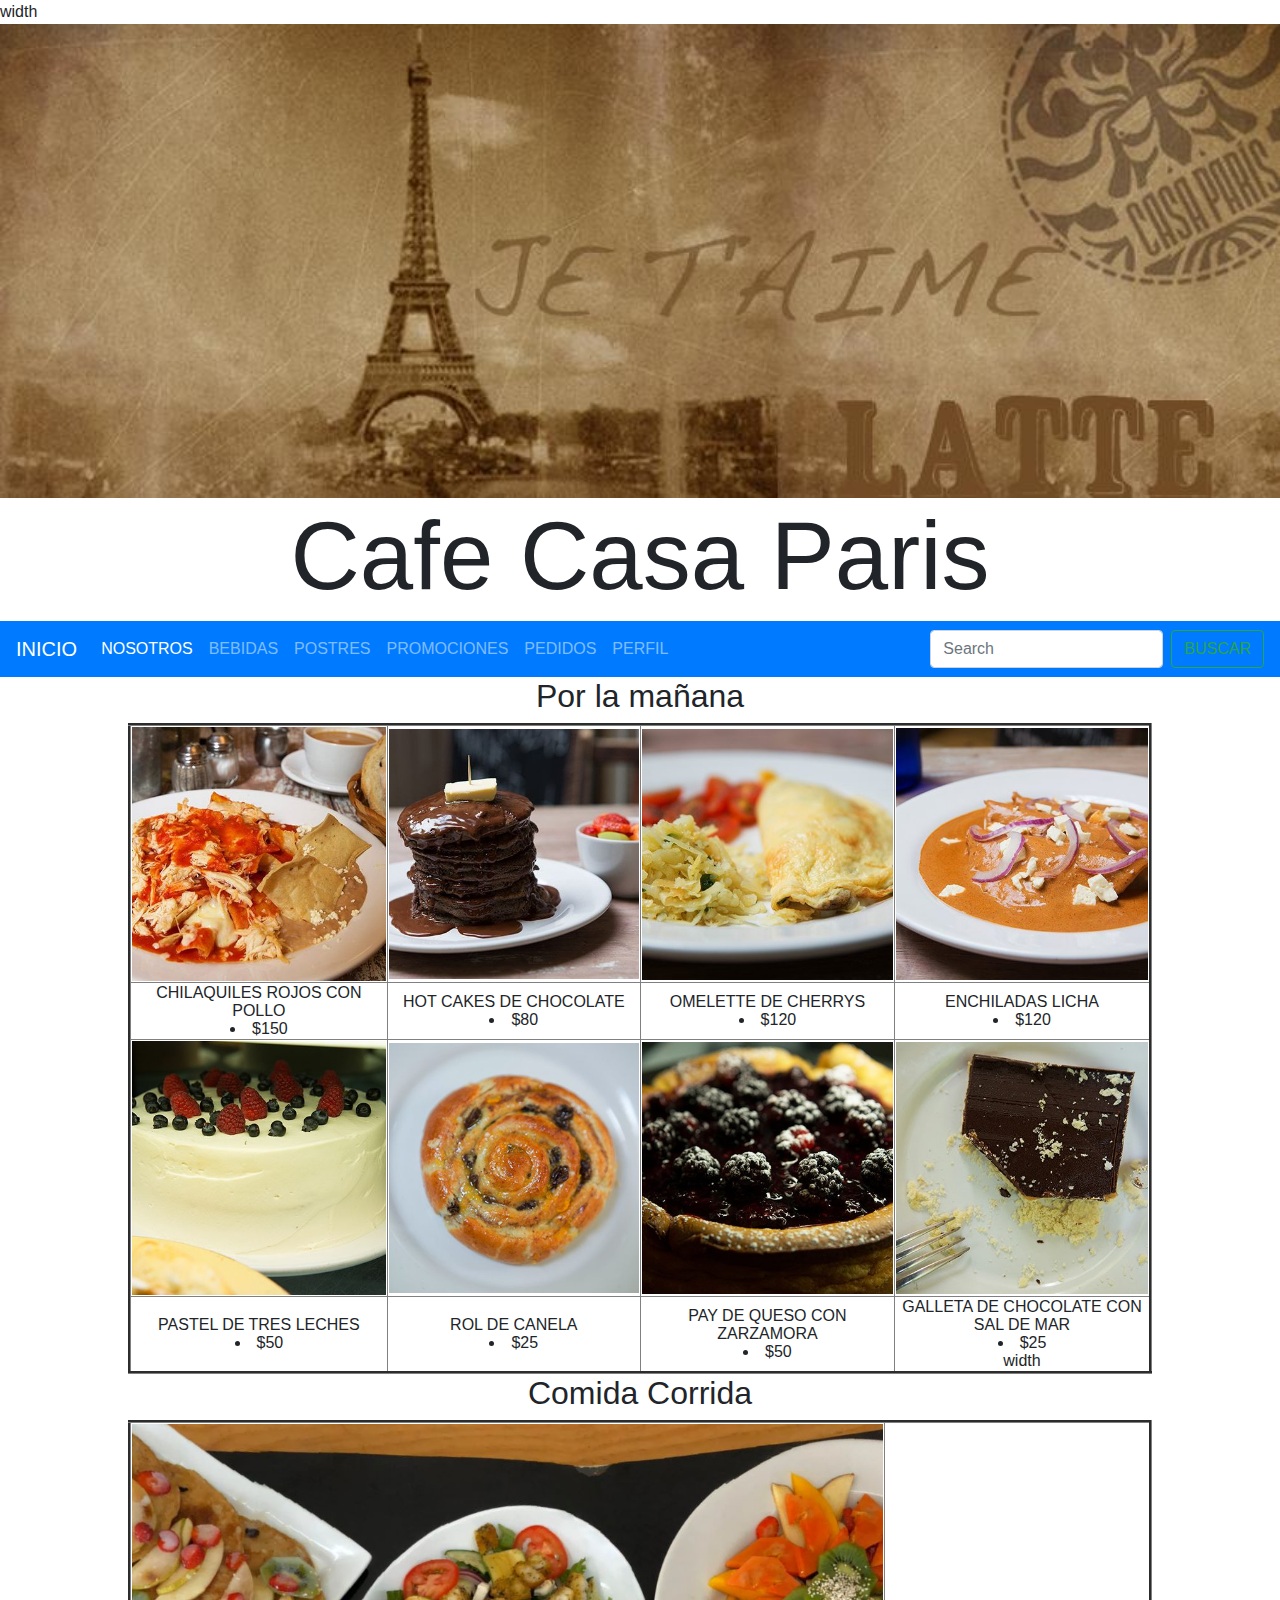
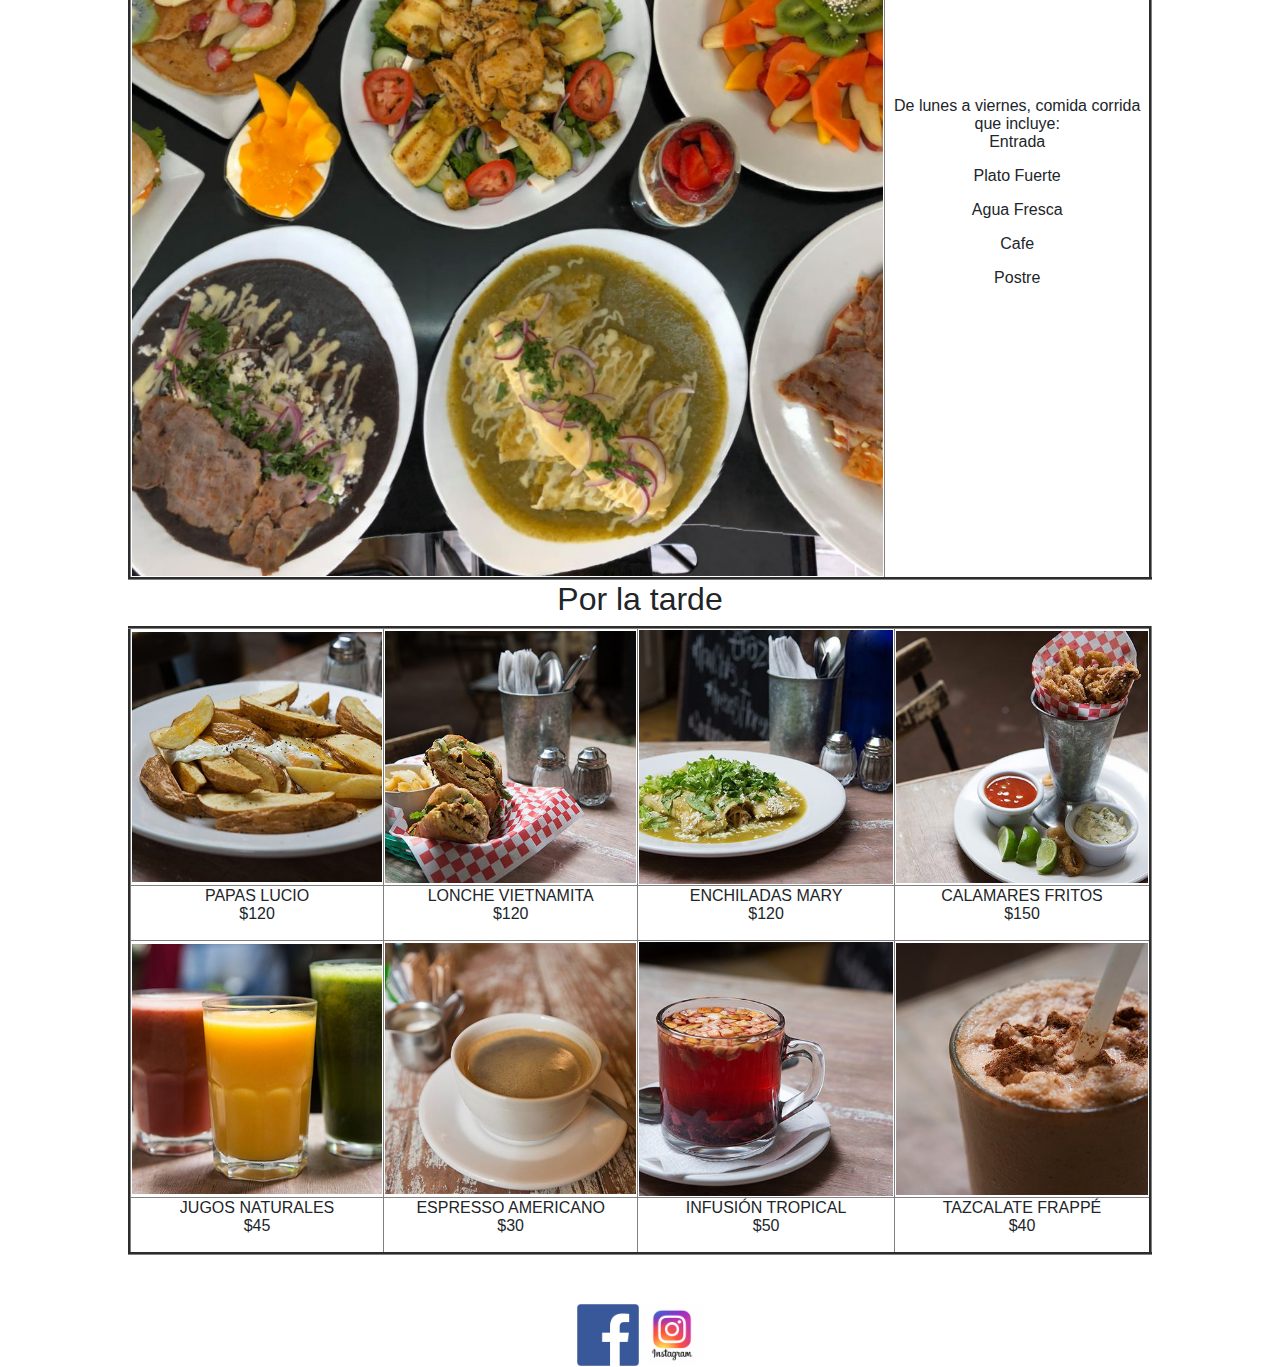
<file: promociones.html>
width<html>
    <head>
        <title>Promociones</title>
        <meta charset="UTF-8">
        <link rel="stylesheet" href="https://stackpath.bootstrapcdn.com/bootstrap/4.4.1/css/bootstrap.min.css" 
        integrity="sha384-Vkoo8x4CGsO3+Hhxv8T/Q5PaXtkKtu6ug5TOeNV6gBiFeWPGFN9MuhOf23Q9Ifjh" crossorigin="anonymous">
    </head>
    <body bgcolor="#f6ddcc" link="#000000" vlink="#000000" face="arial">
        <img src="imagenes/nosotrosportada3.jpg" width="100%" aling="MIDDLE">
        <font size="100">
          <h1 align="center" style="font-size:200%">Cafe Casa Paris</h1>
        </font>
        <nav class="navbar navbar-expand-lg navbar-dark bg-primary">
            <a class="navbar-brand" href="index.html">INICIO</a>
            <button class="navbar-toggler" type="button" data-toggle="collapse" data-target="#navbarTogglerDemo02" aria-controls="navbarTogglerDemo02" aria-expanded="false" aria-label="Toggle navigation">
              <span class="navbar-toggler-icon"></span>
            </button>
          
            <div class="collapse navbar-collapse" id="navbarTogglerDemo02">
              <ul class="navbar-nav mr-auto mt-2 mt-lg-0">
                <li class="nav-item active">
                  <a class="nav-link" href="nosotros.html">NOSOTROS<span class="sr-only">(current)</span></a>
                </li>
                <li class="nav-item">
                  <a class="nav-link" href="bebidas.html">BEBIDAS</a>
                </li>
                <li class="nav-item">
                  <a class="nav-link" href="postres.html">POSTRES</a>
                </li>
                <li class="nav-item">
                    <a class="nav-link" href="promociones.html">PROMOCIONES</a>
                  </li>
                  <li class="nav-item">
                    <a class="nav-link" href="pedidos.html">PEDIDOS</a>
                  </li>
                  <li class="nav-item">
                    <a class="nav-link" href="perfil.html">PERFIL</a>
                  </li>
              </ul>
              <form class="form-inline my-2 my-lg-0">
                <input class="form-control mr-sm-2" type="search" placeholder="Search">
                <button class="btn btn-outline-success my-2 my-sm-0" type="submit">BUSCAR</button>
              </form>
            </div>
          </nav>
        <h2 align="center">Por la mañana</h2>
        <table width=80% align=center border=3>
        </table>
        <table width=80% align=center border=3>
            <tr>
                <td><img src="imagenes/chilaquilesrojosconpollo.jpg" width="100%"></td>
                <td><img src="imagenes/hotcakesdechocolate.jpg" width="100%"></td>
                <td><img src="imagenes/omelettedecherrys.jpg" width="100%"></td>
                <td><img src="imagenes/enchiladaslicha.jpg" width="100%"></td>
            </tr>
            <tr align="center">
                <td > CHILAQUILES ROJOS CON POLLO
                        <li>$150</li>               
                </td>
                <td > HOT CAKES DE CHOCOLATE
                        <li>$80</li>               
                </td>
                <td > OMELETTE DE CHERRYS
                        <li>$120</li>               
                </td>
                <td > ENCHILADAS LICHA
                        <li>$120</li>              
                </td>
            </tr>
                <td><img src="imagenes/pasteldetresleches.jpg" width="100%"></td>
                <td><img src="imagenes/roldecanela.jpg" width="100%"></td>
                <td><img src="imagenes/paydequesoconzarzamora.jpg" width="100%"></td>
                <td><img src="imagenes/galletadechocolateconsaldemar.jpg" width="100%"></td>
            </tr>
            <tr align="center">
                <td > PASTEL DE TRES LECHES
                        <li>$50</li>               
                </td>
                <td > ROL DE CANELA
                        <li>$25</li>               
                </td>
                <td > PAY DE QUESO CON ZARZAMORA
                        <li>$50</li>               
                </td>
                <td > GALLETA DE CHOCOLATE CON SAL DE MAR
                        <li>$25</li>  width        
                </td>
        </tr>
</table>
<table>
<h2 align="center">Comida Corrida</h2>
<table width=80% align=center border=3>
        <tr align="center">
            <td><img src="imagenes/corrida.jpeg" width="100%"></td>
            <td>De lunes a viernes, comida corrida que incluye:
                    <P>Entrada</P>
                    <P>Plato Fuerte</P>
                    <P>Agua Fresca</P>
                    <P>Cafe</P>
                    <P>Postre</P>
            </td>
        </tr>
 </table>       
<h2 align="center">Por la tarde</h2>
<table width=80% align=center border=3>
</table>
<table width=80% align=center border=3>
    <tr>
        <td><img src="imagenes/papaslucio.jpg" width="100%"></td>
        <td><img src="imagenes/lonchevietnamita.jpg" width="100%"></td>
        <td><img src="imagenes/enchiladasmary.jpg" width="100%"></td>
        <td><img src="imagenes/cdalamaresfritos.jpg" width="100%"></td>
    </tr>
    <tr align="center">
        <td > PAPAS LUCIO
           <P>$120</P>
        </td>
        <td > LONCHE VIETNAMITA
            <P>$120</P>
        </td>
        <td > ENCHILADAS MARY
            <P>$120</P>
        </td>
        <td > CALAMARES FRITOS
            <P>$150</P>
        </td>
    </tr>
        <td><img src="imagenes/jugosnaturales.jpg" width="100%"></td>
        <td><img src="imagenes/bebida-americano-.jpg" width="100%"></td>
        <td><img src="imagenes/infusiontropical.jpg" width="100%"></td>
        <td><img src="imagenes/tazcalatefrappe.jpg" width="100%"></td>
    </tr>
    <tr align="center">
        <td > JUGOS NATURALES
            <P>$45</P>                
        </td>
        <td > ESPRESSO AMERICANO
            <P>$30</P>              
        </td>
        <td > INFUSIÓN TROPICAL
                <P>$50</P>            
        </td>
        <td > TAZCALATE FRAPPÉ
            <P>$40</P>           
        </td>
</tr>
</table>
<br><br>
    <table width=10% align=center border=0> 
        <tr>
        <td><a href="https://www.facebook.com/cafefinocasaparis?ref=embed_page"><img src="imagenes/facebook2.png" width="100%"></a></td>
        <td><a href="https://www.instagram.com/cafecasaparis/?utm_source=ig_embed&ig_rid=aa093fb4-70b0-421b-9b59-a746926a2479"><img src="imagenes/instagram2.png" width="100%"></a></td>
        </tr>
        </table> 
        <script src="https://code.jquery.com/jquery-3.4.1.slim.min.js" integrity="sha384-J6qa4849blE2+poT4WnyKhv5vZF5SrPo0iEjwBvKU7imGFAV0wwj1yYfoRSJoZ+n" crossorigin="anonymous"></script>
        <script src="https://cdn.jsdelivr.net/npm/popper.js@1.16.0/dist/umd/popper.min.js" integrity="sha384-Q6E9RHvbIyZFJoft+2mJbHaEWldlvI9IOYy5n3zV9zzTtmI3UksdQRVvoxMfooAo" crossorigin="anonymous"></script>
        <script src="https://stackpath.bootstrapcdn.com/bootstrap/4.4.1/js/bootstrap.min.js" integrity="sha384-wfSDF2E50Y2D1uUdj0O3uMBJnjuUD4Ih7YwaYd1iqfktj0Uod8GCExl3Og8ifwB6" crossorigin="anonymous"></script>
        </body> 
        </html>
</file>
<file: css/boton.css>
*{
    padding: 0;
    margin: 0;
    box-sizing: border-box;
}

body{
    font-family: "calibri light";
}

.contenedor{
    width: 80%;
    margin:0 auto;
}

header{
    width: 100%;
    height: 400px;
    background: url('../imagenes/portadaa.jpg');
    background-size: cover; /*Abarcar el 100% de la imagen*/
    background-position: center center;
}

main .perfil{
    width: 150px;
    height: 150px;
    background: gray;
    border: 8px solid white;
    border-radius: 50%;
    margin-top:-95px ;
    margin-bottom: 10px;
    margin-left: auto ;
    margin-right: auto;
}

main .perfil img{
    width: 100%;
    border-radius: 50%;
}


main .texto h2{
    text-align: center;
    font-size: 35px;
    margin: 10px 0;
}

main .texto p{
    font-size: 18px;
    font-style: italic;
    margin-bottom: 15px;
    text-align: justify;
}


.boton .btn{
    background: teal;
    border-radius: 5px;

}

.boton a{
    text-decoration: none; /*quita subrayado*/
    color: white;
    font-size: 18px;
    display: block;
    padding: 15px 10px;
    margin: 15px auto;
    width: 100px;
    text-align: center;

}

.boton a:hover{
    background:rgb(1, 44, 44);
}

footer{
    background: #000;
    padding: 30px;

}

footer h3{
    color: white;
    text-align: center;
}
</file>
